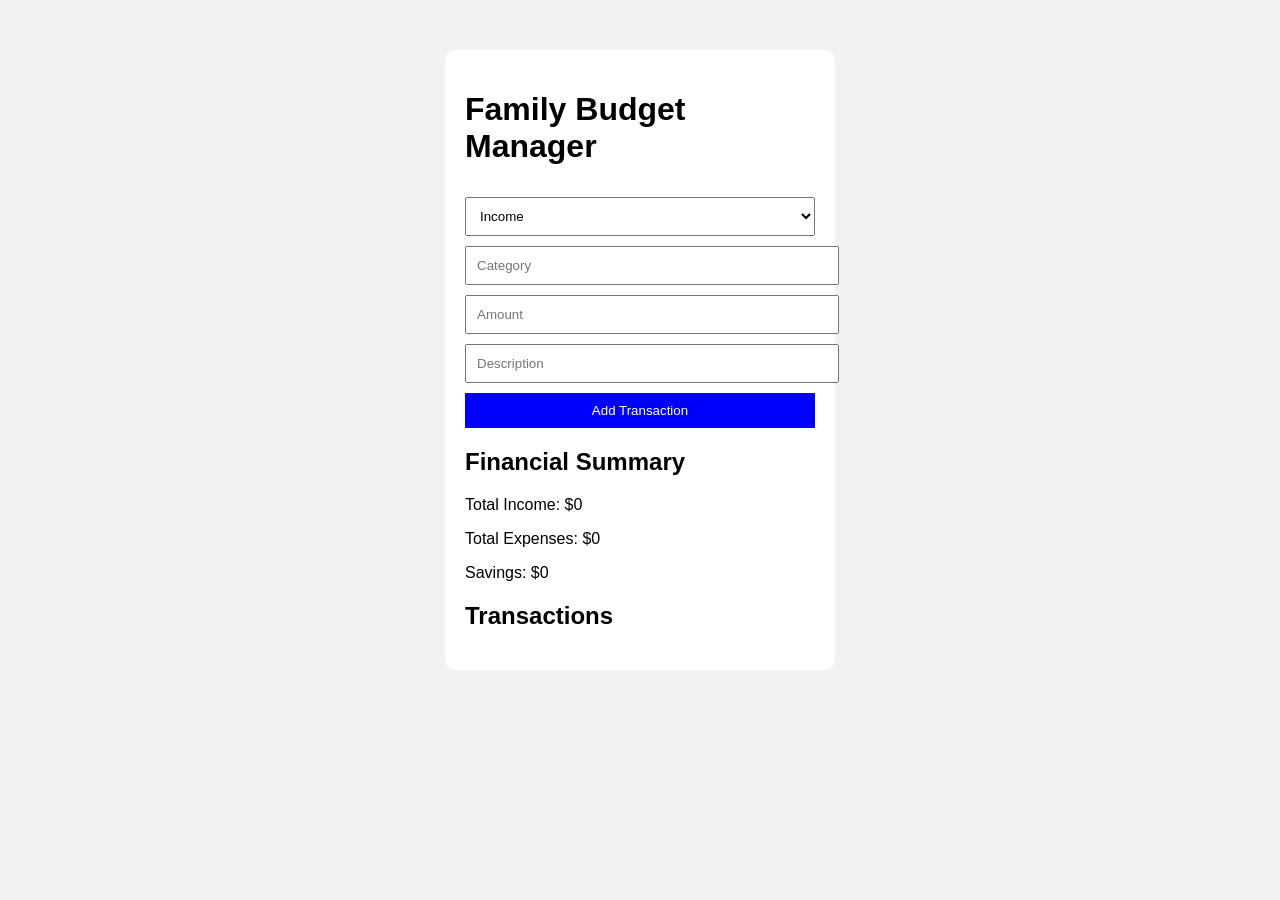
<file: frontend/index.html>
<!DOCTYPE html>
<html lang="en">
<head>
    <meta charset="UTF-8">
    <meta name="viewport" content="width=device-width, initial-scale=1.0">
    <title>Family Budget App</title>
    <link rel="stylesheet" href="styles.css">
</head>
<body>

    <div class="container">
        <h1>Family Budget Manager</h1>

        <form id="transactionForm">
            <select id="type">
                <option value="income">Income</option>
                <option value="expense">Expense</option>
            </select>

            <input type="text" id="category" placeholder="Category" required>

            <input type="number" id="amount" placeholder="Amount" required>

            <input type="text" id="description" placeholder="Description">

            <button type="submit">Add Transaction</button> 
        </form>

        <div class="summary">
            <h2>Financial Summary</h2>
            <p>Total Income: $<span id="income">0</span></p>
            <p>Total Expenses: $<span id="expenses">0</span></p>
            <p>Savings: $<span id="savings">0</span></p>
        </div>

        <h2>Transactions</h2>
        <ul id="transactionList"></ul>
    </div>

    <script src="script.js"></script>
</body>
</html>
</file>
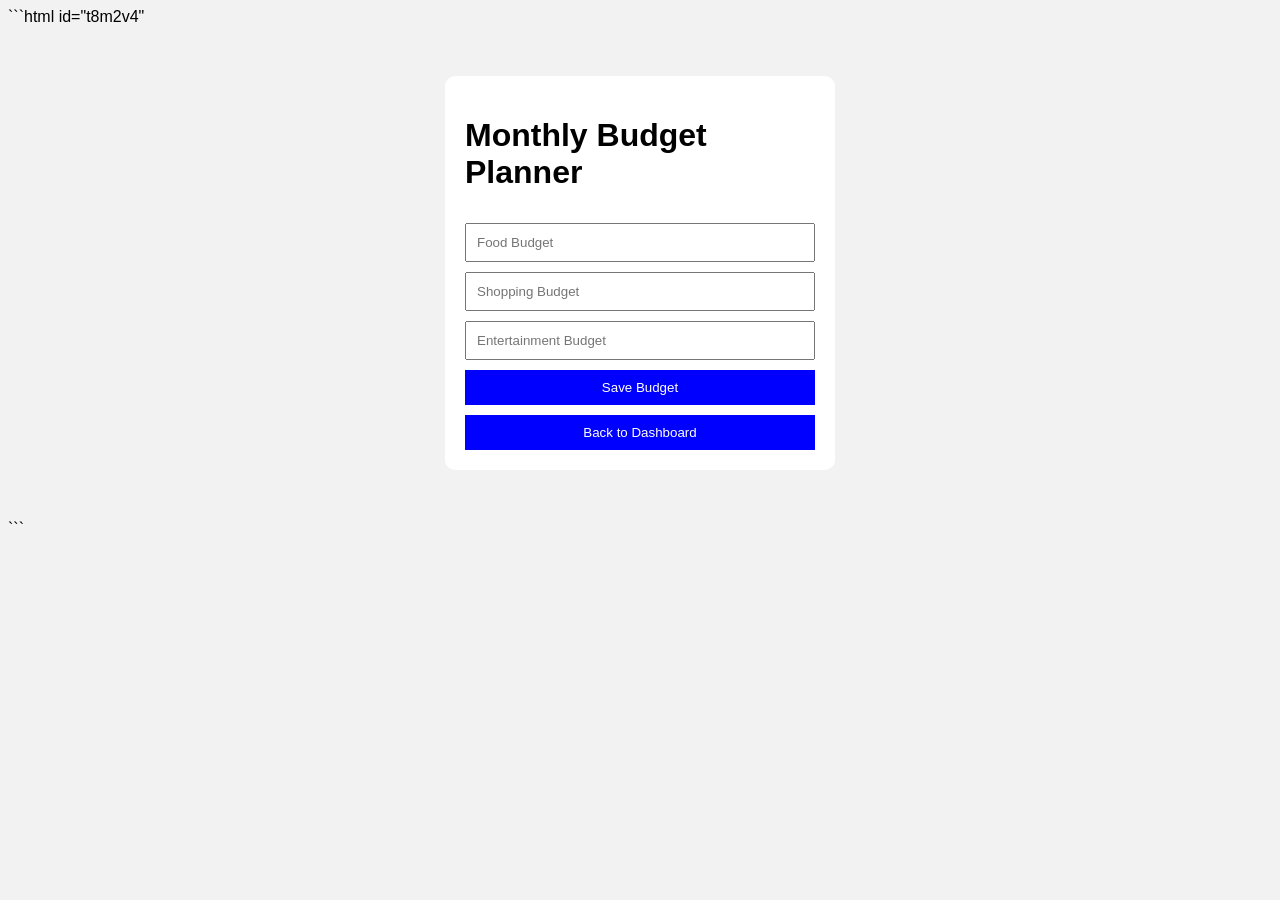
<file: frontend/budget.html>
```html id="t8m2v4"
<!DOCTYPE html>
<html>

<head>
    <title>Budget Planner</title>
    <link rel="stylesheet" href="styles.css">
</head>

<body>

<div class="container">

    <h1>Monthly Budget Planner</h1>

    <input
        type="number"
        id="foodBudget"
        placeholder="Food Budget"
    >

    <input
        type="number"
        id="shoppingBudget"
        placeholder="Shopping Budget"
    >

    <input
        type="number"
        id="entertainmentBudget"
        placeholder="Entertainment Budget"
    >

    <button onclick="saveBudget()">
        Save Budget
    </button>

    <a href="dashboard.html">
        <button>
            Back to Dashboard
        </button>
    </a>

</div>

<script src="script.js"></script>

</body>
</html>
```
</file>
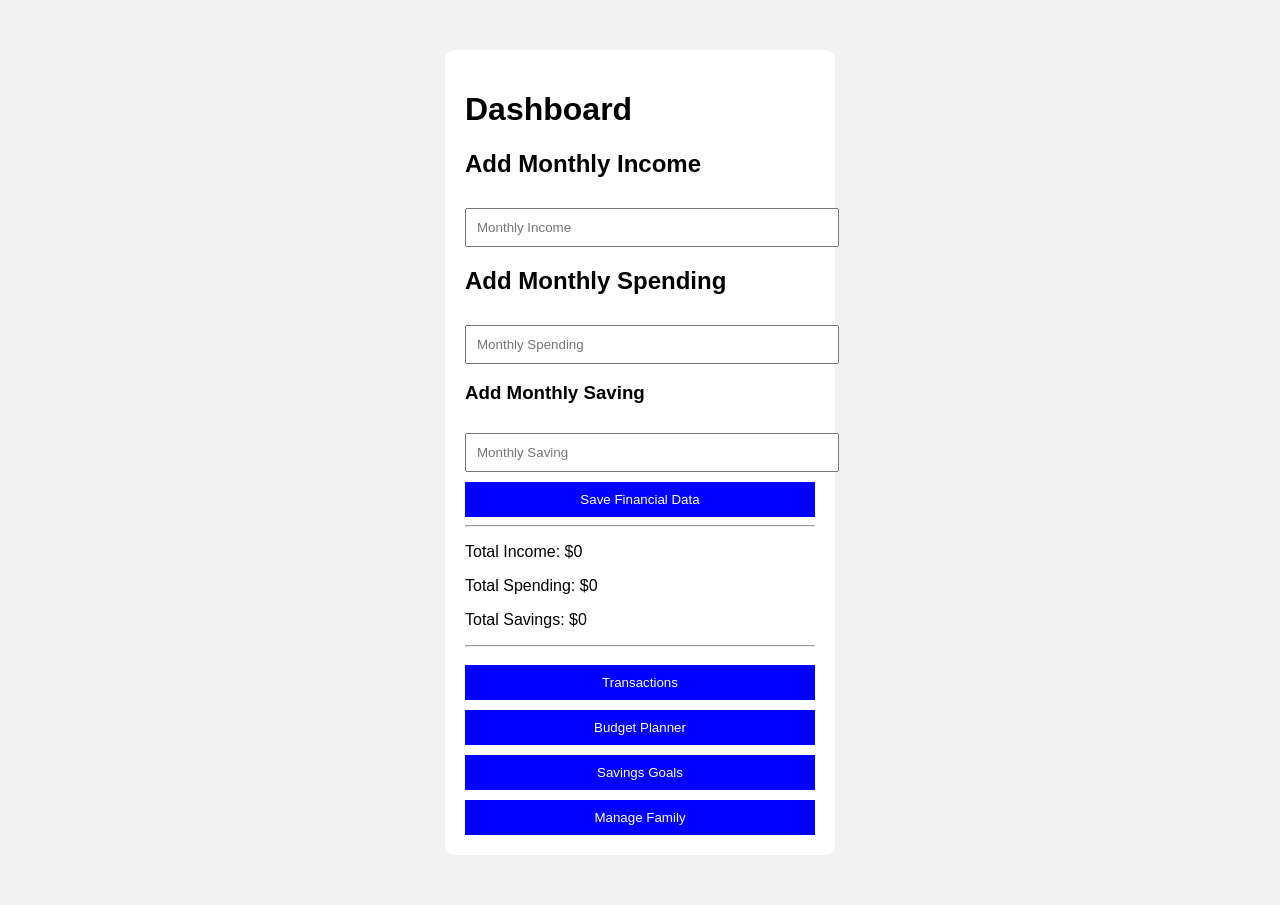
<file: frontend/dashboard.html>
<!DOCTYPE html>
<html>
<head>
    <title>Parent Dashboard</title>
    <link rel="stylesheet" href="styles.css">
</head>

<body>

<div class="container">

    <h1>Dashboard</h1>

   <div id="incomeSection">

    <h2>Add Monthly Income</h2>

    <input
        type="number"
        id="incomeInput"
        placeholder="Monthly Income"
    >
    
   </div>

   <h2>Add Monthly Spending</h2>

   <input type="number" id="spendingInput" placeholder="Monthly Spending">

   <h3>Add Monthly Saving</h3>

   <input type="number" id="savingInput" placeholder="Monthly Saving">

   <button onclick="saveFinanceData()">
     Save Financial Data 
    </button>

    <hr>

    <p>Total Income: $<span id="totalIncome">0</span></p>

    <p>Total Spending: $<span id="totalSpending">0</span></p>

    <p>Total Savings: $<span id="totalSavings">0</span></p>

    <hr>

    <a href="transactions.html">
        <button>Transactions</button>
    </a>

    <a href="budget.html">
        <button>Budget Planner</button>
    </a>

    <a href="goals.html">
        <button>Savings Goals</button>
    </a>

    <a href="family.html">
        <button>Manage Family</button>
    </a>

</div>

<script src="script.js"></script>

</body>
</html>
</file>
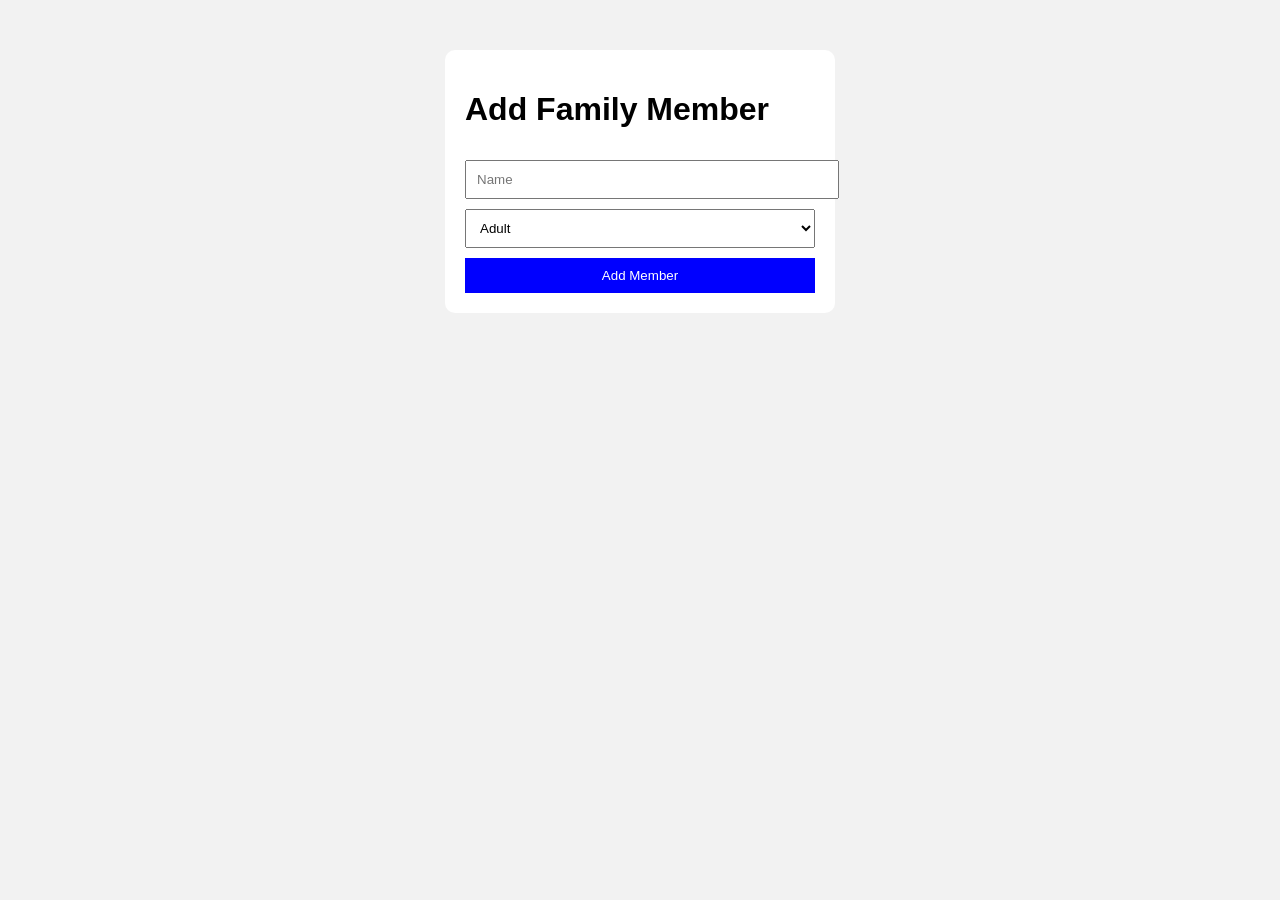
<file: frontend/family.html>
<!DOCTYPE html>
<html>
<head>
    <title>Family</title>
    <link rel="stylesheet" href="styles.css">
</head>

<body>

<div class="container">

    <h1>Add Family Member</h1>

    <input type="text" placeholder="Name">

    <select>
        <option>Adult</option>
        <option>Child</option>
    </select>

    <button>Add Member</button>

</div>

</body>
</html>
</file>
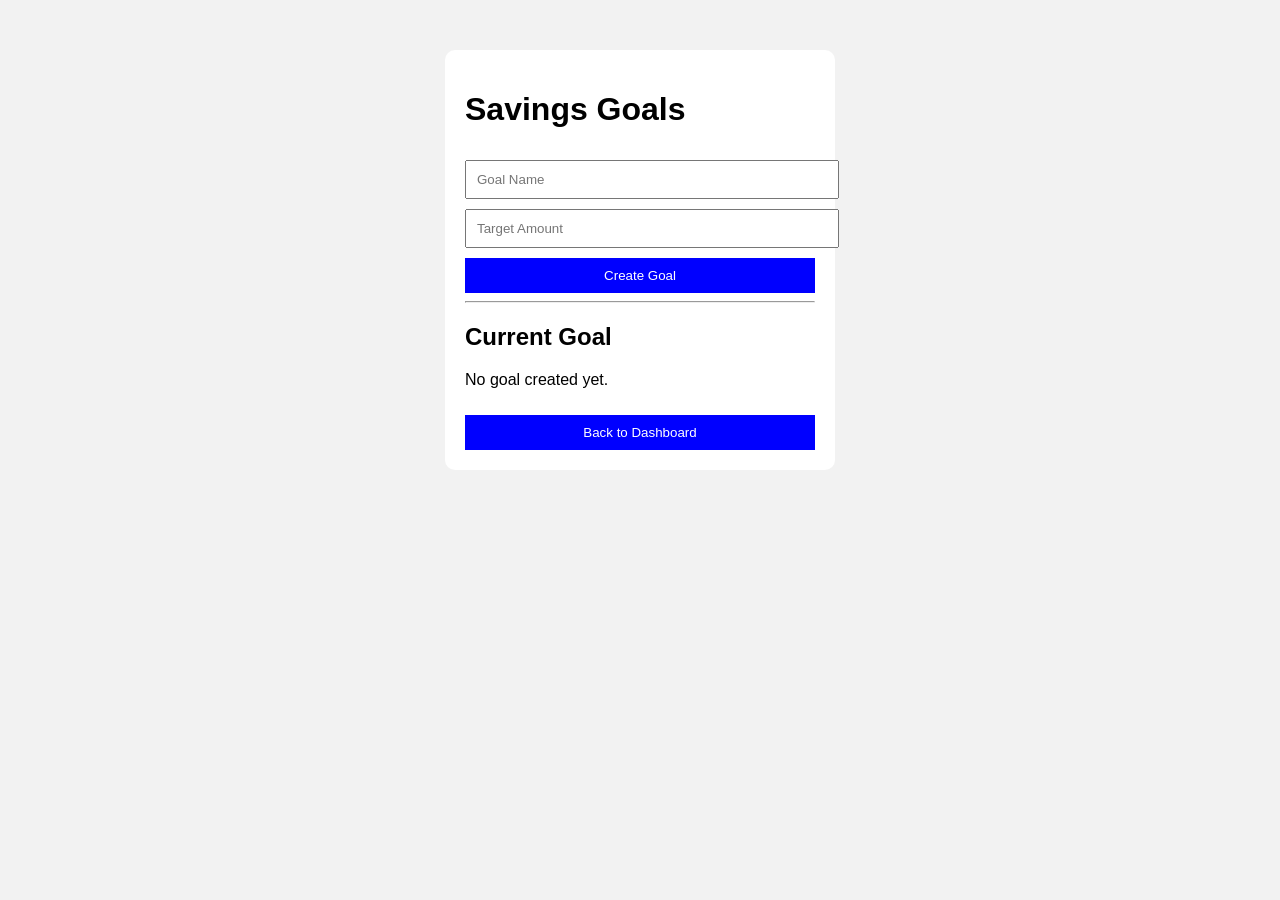
<file: frontend/goals.html>
<!DOCTYPE html>
<html>

<head>
    <title>Savings Goals</title>
    <link rel="stylesheet" href="styles.css">
</head>

<body>

<div class="container">

    <h1>Savings Goals</h1>

    <input
        type="text"
        id="goalName"
        placeholder="Goal Name"
    >

    <input
        type="number"
        id="goalAmount"
        placeholder="Target Amount"
    >

    <button onclick="saveGoal()">
        Create Goal
    </button>

    <hr>

    <h2>Current Goal</h2>

    <p id="goalDisplay">
        No goal created yet.
    </p>

    <a href="dashboard.html">
        <button>
            Back to Dashboard
        </button>
    </a>

</div>

<script src="script.js"></script>

</body>
</html>
</file>
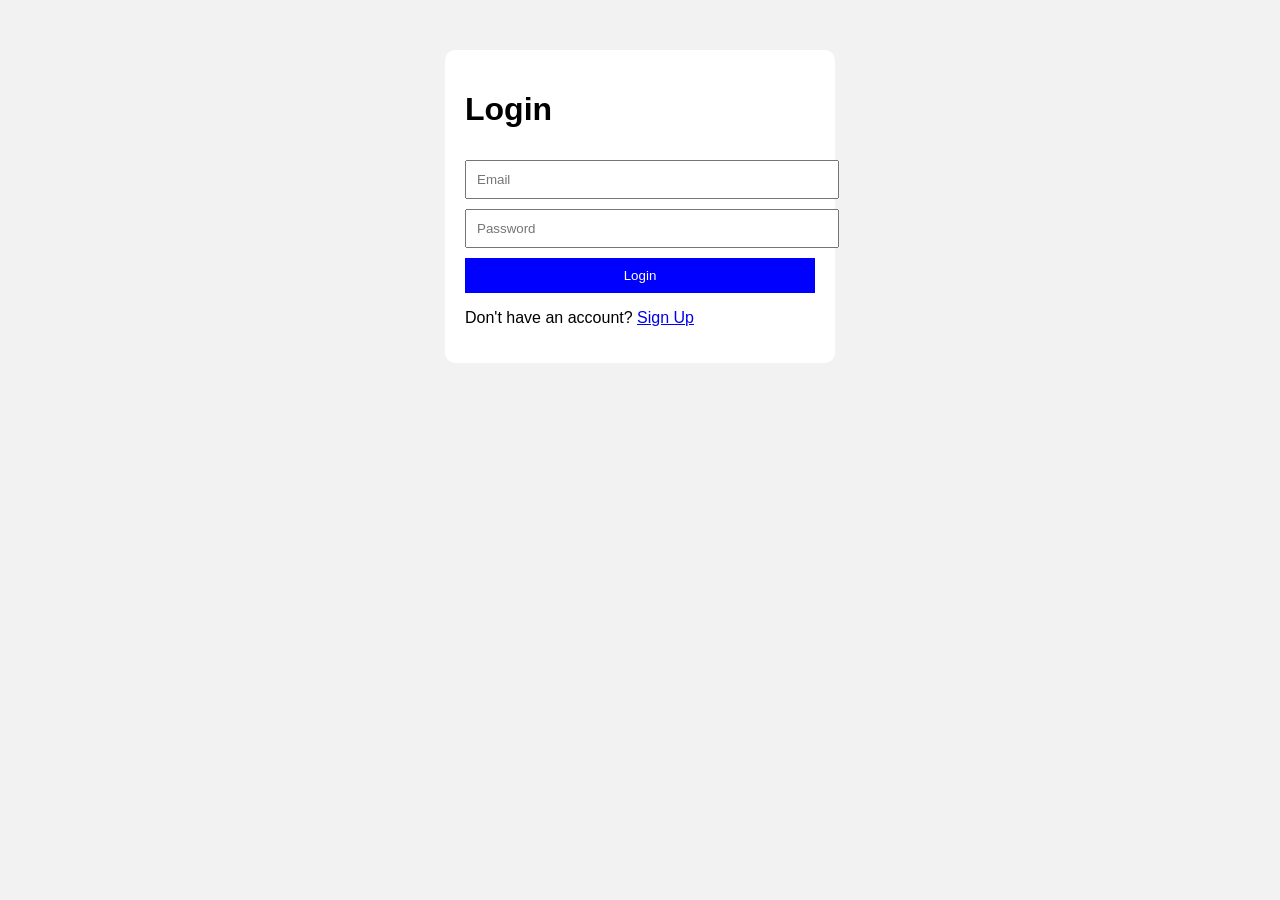
<file: frontend/login.html>
<!DOCTYPE html>
<html>
<head>
    <title>- Login To Your Account -</title>
    <link rel="stylesheet" href="styles.css">
</head>

<body>

<div class="container">

    <h1>Login</h1>

    <input type="Email" placeholder="Email">

    <input type="Password" placeholder="Password">

    <button>Login</button>

    <p>
        Don't have an account?
        <a href="signup.html">Sign Up</a>
    </p>

</div>

</body>
</html>
</file>
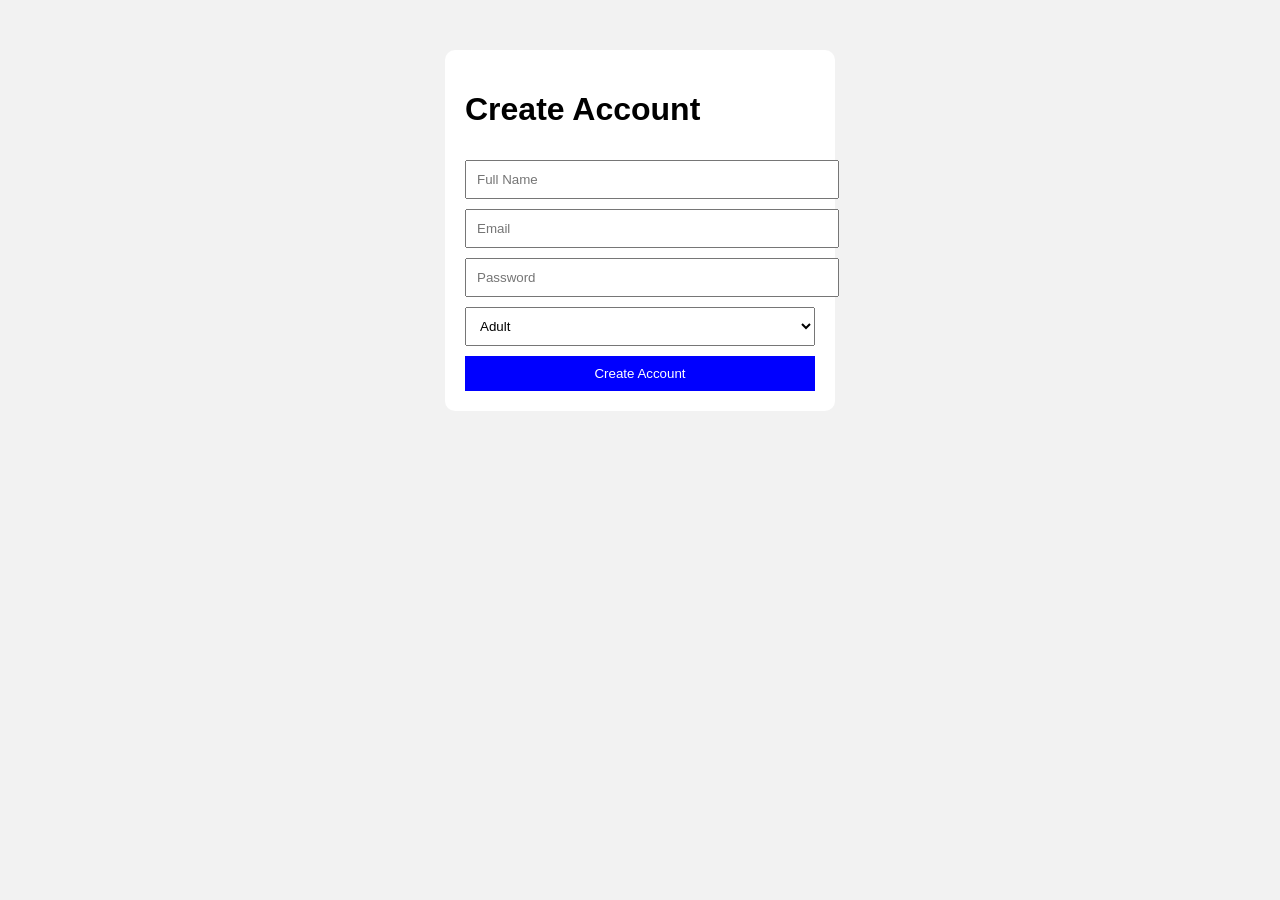
<file: frontend/signup.html>
<!DOCTYPE html>
<html>

<head>
    <title>Signup</title>
    <link rel="stylesheet" href="styles.css">
</head>

<body>

<div class="container">

    <h1>Create Account</h1>

    <input type="name" placeholder="Full Name">

    <input type="email" placeholder="Email">

    <input type="password" placeholder="Password">

    <select id="userType">

        <option value="adult">Adult</option>

        <option value="child">Child</option>

    </select>

    <div id="parentSection" style="display:none;">

        <input
            type="email"
            placeholder="Parent Email"
        >

    </div>

    <button onclick="saveUserType()">
        Create Account
    </button>

</div>

<script src="script.js"></script>

</body>
</html>
</file>
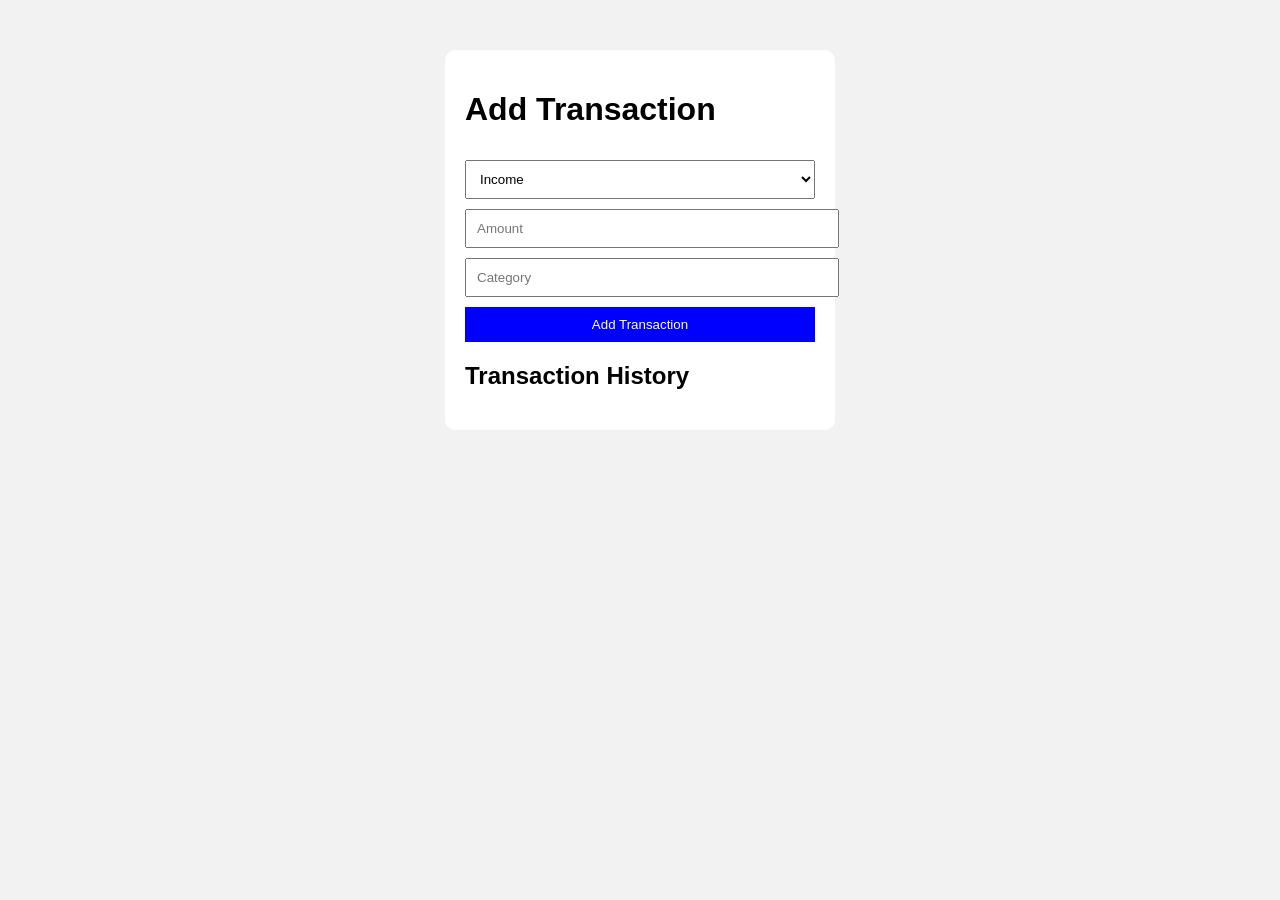
<file: frontend/transactions.html>
<!DOCTYPE html>
<html>
<head>
    <title>Transactions</title>
    <link rel="stylesheet" href="styles.css">
</head>

<body>

<div class="container">

    <h1>Add Transaction</h1>

    <select>
        <option>Income</option>
        <option>Expense</option>
    </select>

    <input type="number" placeholder="Amount">

    <input type="text" placeholder="Category">

    <button>Add Transaction</button>

    <h2>Transaction History</h2>
    
    <ul id="transactionList"></ul>

</div>

</body>
</html>
</file>
<file: frontend/styles.css>
body {
    font-family: Arial;
    background: #f2f2f2;
}

.container {
    width: 350px;
    margin: 50px auto;
    background: white;
    padding: 20px;
    border-radius: 10px;
}

input, select, button {
    width: 100%;
    padding: 10px;
    margin-top: 10px;
}

button {
    background: blue;
    color: white;
    border: none;
}
</file>
